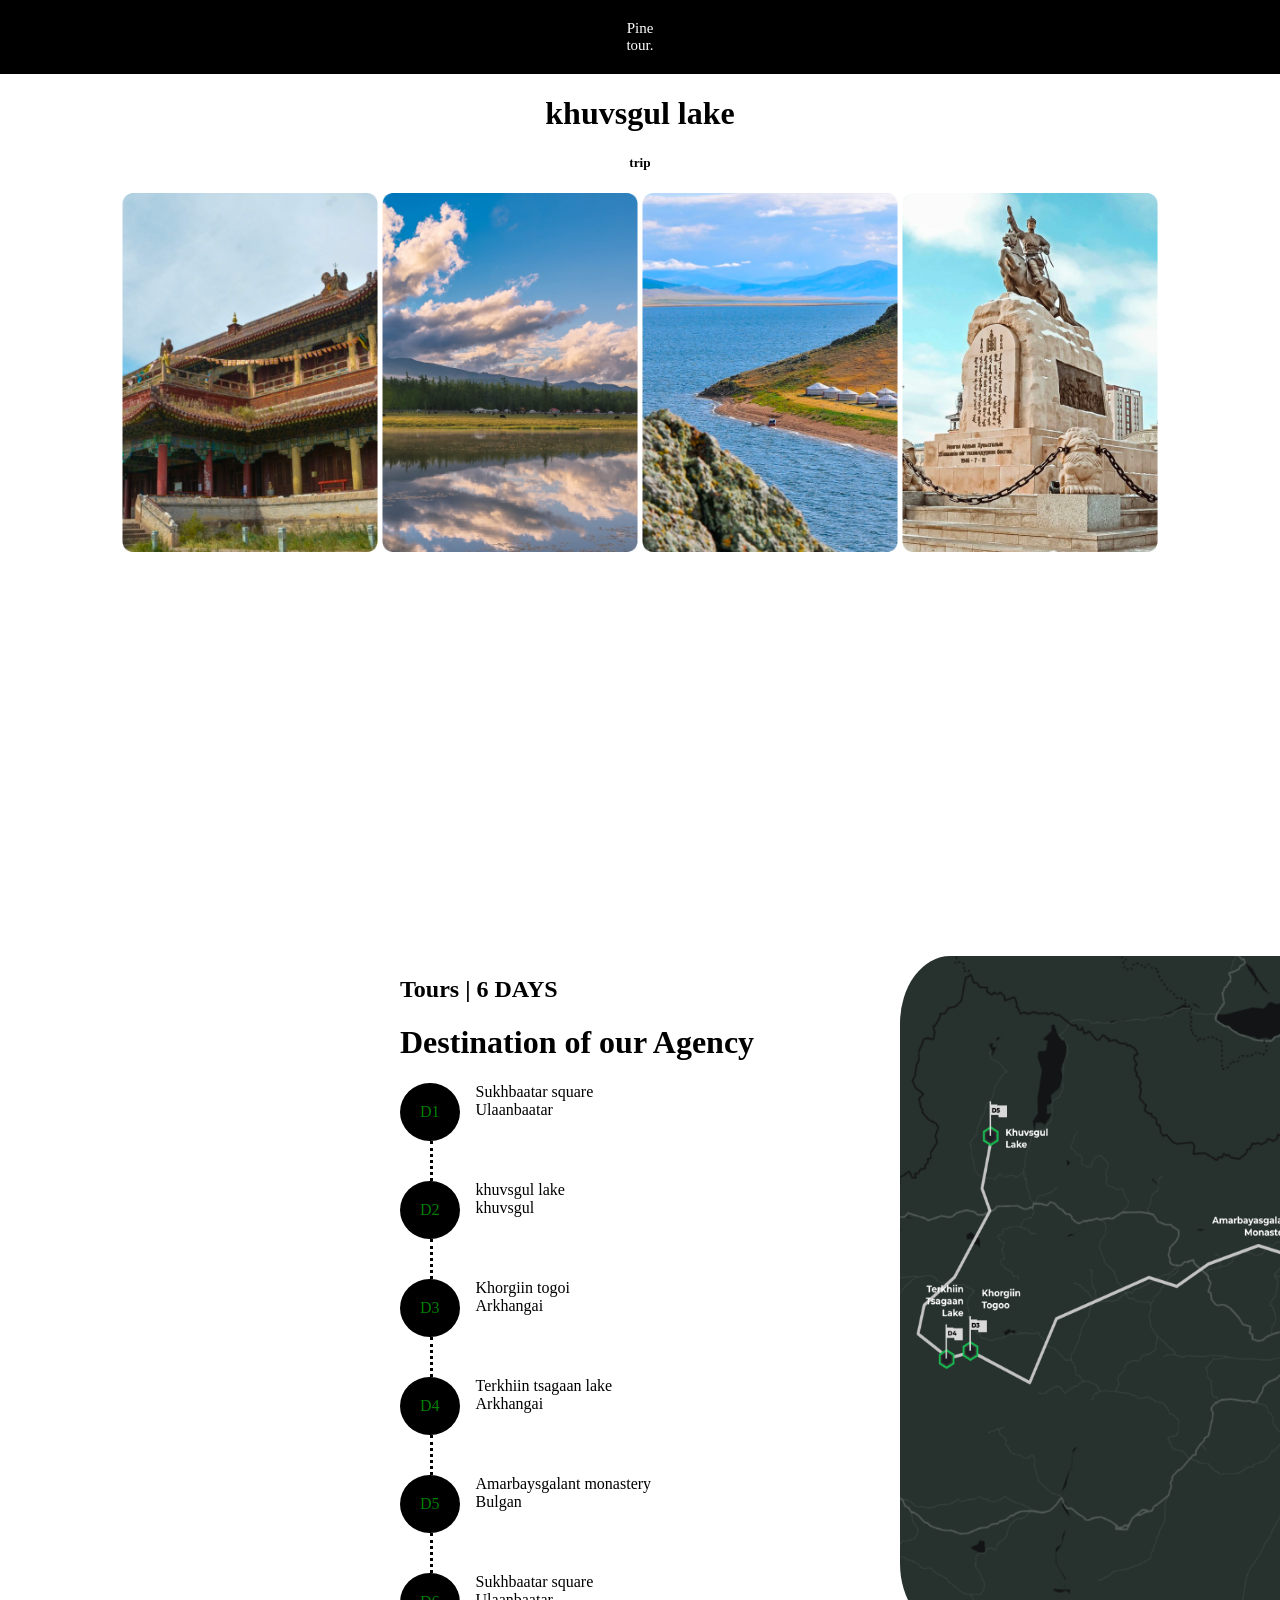
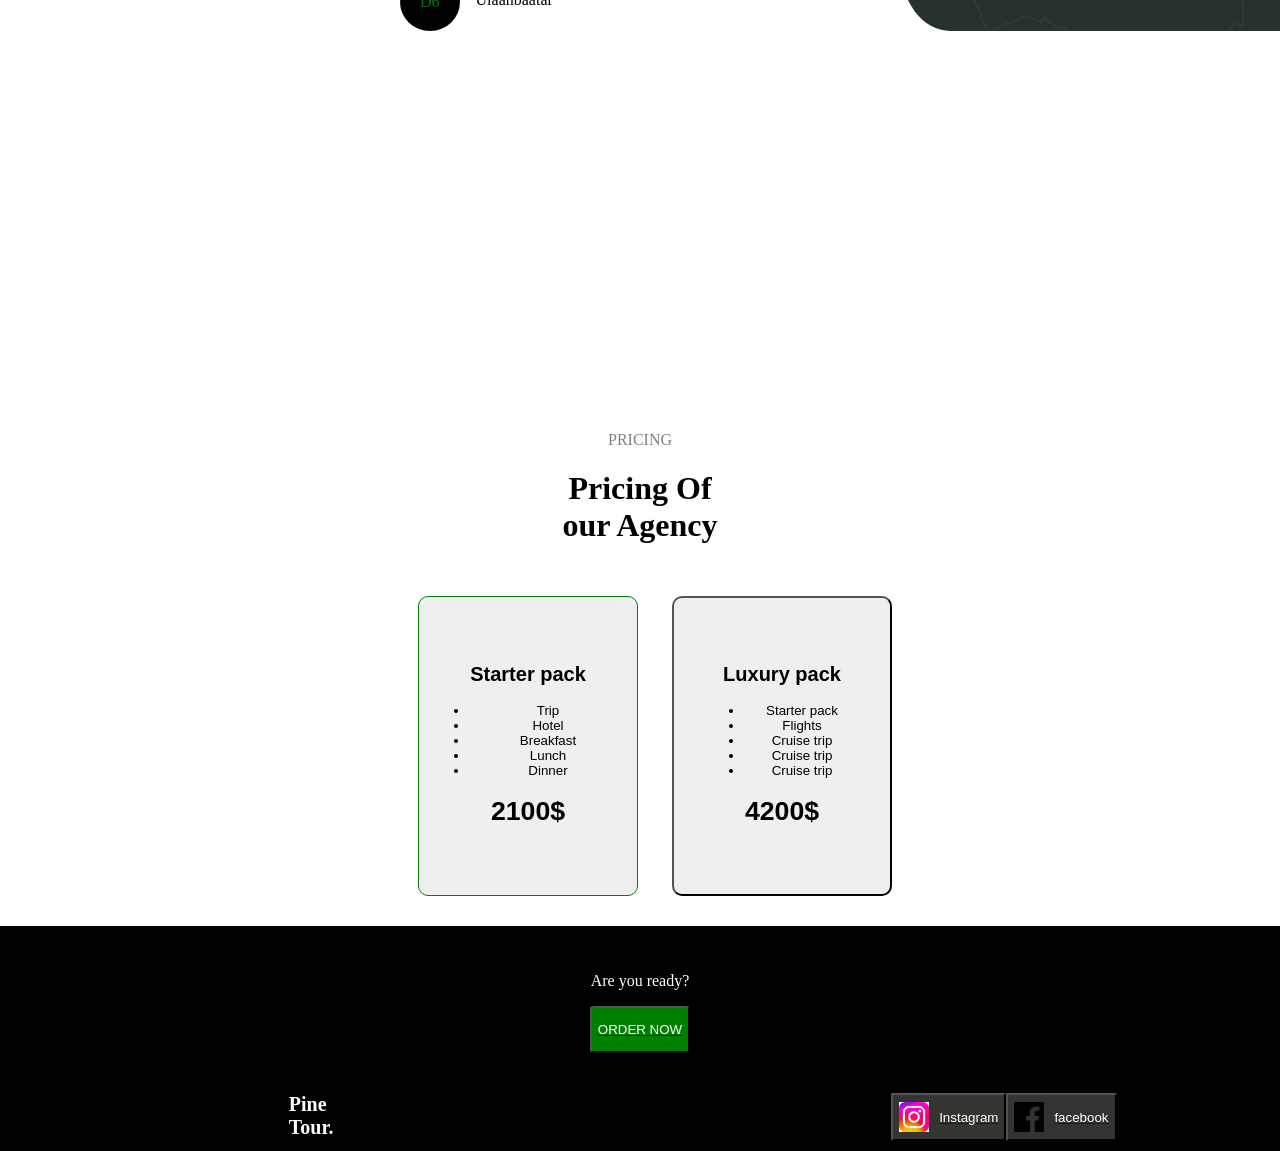
<file: index.html>
<!DOCTYPE html>
<html>

<head>
  <title>Pinetour</title>
</head>

<body style="margin: 0; ">
  <div style="background-color: black; padding: 20px">
    <p style="text-align: center; color: white; margin: 0; font-size: 15px">
      Pine
    </p>
    <p style="text-align: center; color: white; margin: 0; font-size: 15px">
      tour.
    </p>
  </div>
  <div>
    <h1 style="text-align: center;">khuvsgul lake</h1>
    <h5 style="text-align: center;">trip</h5>
  </div>

  <div style="text-align: center">
    <img style="width: 20%" src="Frame 16 (24) 2.png" />
    <img style="width: 20%" src="Group 13.png" />
    <img style="width: 20%" src="image 25.png" />
    <img style="width: 20%" src="image 27.png" />
  </div>

  <div style="display: flex; width: 1000px; margin-bottom: 500px; margin: 400px;">
    <div>
      <div>
        <h2>Tours | 6 DAYS</h2>
        <h1>Destination of our Agency</h1>
      </div>

      <!--D1-->
      <div style="display: flex;">
        <div style="
                background-color: black;
                border-radius: 100%;
                color: green;
                padding: 20px;
                width: fit-content;
                height: fit-content;">

          D1
        </div>

        <div style="margin-left: 16px;">
          <p style="margin: 0">Sukhbaatar square</p>
          <p style="margin: 0">Ulaanbaatar</p>
        </div>
      </div>

      <div style="
                 height: 40px;
                 width: 0px;
                 border-left: 3px dotted black;
                 margin-left: 30px;
                "></div>

      <!--D2-->
      <div style="display: flex;">
        <div style="
              background-color: black;
              border-radius: 100%;
              color: green;
              padding: 20px;
              width: fit-content;
              height: fit-content;">

          D2
        </div>

        <div style="margin-left: 16px;">
          <p style="margin: 0">khuvsgul lake</p>
          <p style="margin: 0">khuvsgul</p>
        </div>
      </div>

      <div style="
               height: 40px;
               width: 0px;
               border-left: 3px dotted black;
               margin-left: 30px;
              "></div>

      <!--D3-->
      <div style="display: flex;">
        <div style="
              background-color: black;
              border-radius: 100%;
              color: green;
              padding: 20px;
              width: fit-content;
              height: fit-content;">

          D3
        </div>

        <div style="margin-left: 16px;">
          <p style="margin: 0">Khorgiin togoi</p>
          <p style="margin: 0">Arkhangai</p>
        </div>
      </div>

      <div style="
               height: 40px;
               width: 0px;
               border-left: 3px dotted black;
               margin-left: 30px;
              "></div>

      <!--D4-->
      <div style="display: flex;">
        <div style="
              background-color: black;
              border-radius: 100%;
              color: green;
              padding: 20px;
              width: fit-content;
              height: fit-content;">

          D4
        </div>

        <div style="margin-left: 16px;">
          <p style="margin: 0">Terkhiin tsagaan lake</p>
          <p style="margin: 0">Arkhangai</p>
        </div>
      </div>

      <div style="
               height: 40px;
               width: 0px;
               border-left: 3px dotted black;
               margin-left: 30px;
              "></div>

      <!--D5-->
      <div style="display: flex;">
        <div style="
              background-color: black;
              border-radius: 100%;
              color: green;
              padding: 20px;
              width: fit-content;
              height: fit-content;">

          D5
        </div>

        <div style="margin-left: 16px;">
          <p style="margin: 0">Amarbaysgalant monastery</p>
          <p style="margin: 0">Bulgan</p>
        </div>
      </div>

      <div style="
               height: 40px;
               width: 0px;
               border-left: 3px dotted black;
               margin-left: 30px;
              "></div>

      <!--D6-->
      <div style="display: flex;">
        <div style="
              background-color: black;
              border-radius: 100%;
              color: green;
              padding: 20px;
              width: fit-content;
              height: fit-content;">

          D6
        </div>

        <div style="margin-left: 16px;">
          <p style="margin: 0">Sukhbaatar square</p>
          <p style="margin: 0">Ulaanbaatar</p>
        </div>
      </div>

    </div>

    <img style="margin-left: auto; width: 500px; border-radius: 10%;" src="picture 1.png" />
  </div>

  <div style="text-align: center;">
    <div>
      <p style="text-align: center; color: grey;">PRICING</p>
      <h1 style="text-align: center; color: black;">Pricing Of <br> our Agency</h1>
    </div>
    <div>
      <button
        style="border-radius: 10px; border: 1px solid green; margin: 30px; padding: 10px; width: 220px; height: 300px;">
        <h2>Starter pack</h2>
        <ul>
          <li>Trip</li>
          <li>Hotel</li>
          <li>Breakfast</li>
          <li>Lunch</li>
          <li>Dinner</li>
        </ul>
        <h1>
          2100$
        </h1>
      </button>
      <button style="border-radius: 10px; padding: 30px; width: 220px; height: 300px;">
        <h2>Luxury pack</h2>
        <ul>
          <li>Starter pack</li>
          <li>Flights</li>
          <li>Cruise trip</li>
          <li>Cruise trip</li>
          <li>Cruise trip</li>
        </ul>
        <h1>
          4200$
        </h1>
      </button>

      <div style="background-color: black; padding: 30px; margin: auto;">
        <p style="text-align: top; font-style: unset; color: white;">Are you ready?</p>
        <button style="text-align: center; background-color: green; border-radius: 5%;">
          <a href="tugo.html">
            <p style="color: white;">ORDER NOW</p>

          </a>
        </button>

      </div>

      <div style="background-color: black; display: flex;border: 10px solid black; justify-content: space-around ;">
        <div style="text-align: left;">
          <h1 style="text-align: left; color: white; margin: 0; font-size: 20px;">Pine</h1>
          <h1 style="text-align: left; color: white; margin: 0; font-size: 20px;">Tour.</h1>
        </div>
        <div style="display: flex; width: 100px;">
          <a href="https://www.instagram.com/">
            <button style="display: flex; background-color: rgb(52, 52, 48); align-items: center;">
              <img style="width: 30px;" src="images.jpeg" alt="">
              <p style="margin-left: 10px; color: white   ;">Instagram</p>
            </button>
          </a>
          <a href="https://www.facebook.com/">
            <button style="display: flex ; background-color: rgb(52, 51, 51); align-items: center;">
              <img style="width: 30px;" src="21155.png" alt="">
              <p style="margin-left: 10px; color: white;">facebook</p>
            </button>
          </a>
        </div>



      </div>
    </div>
  </div>



</body>

</html>
</file>
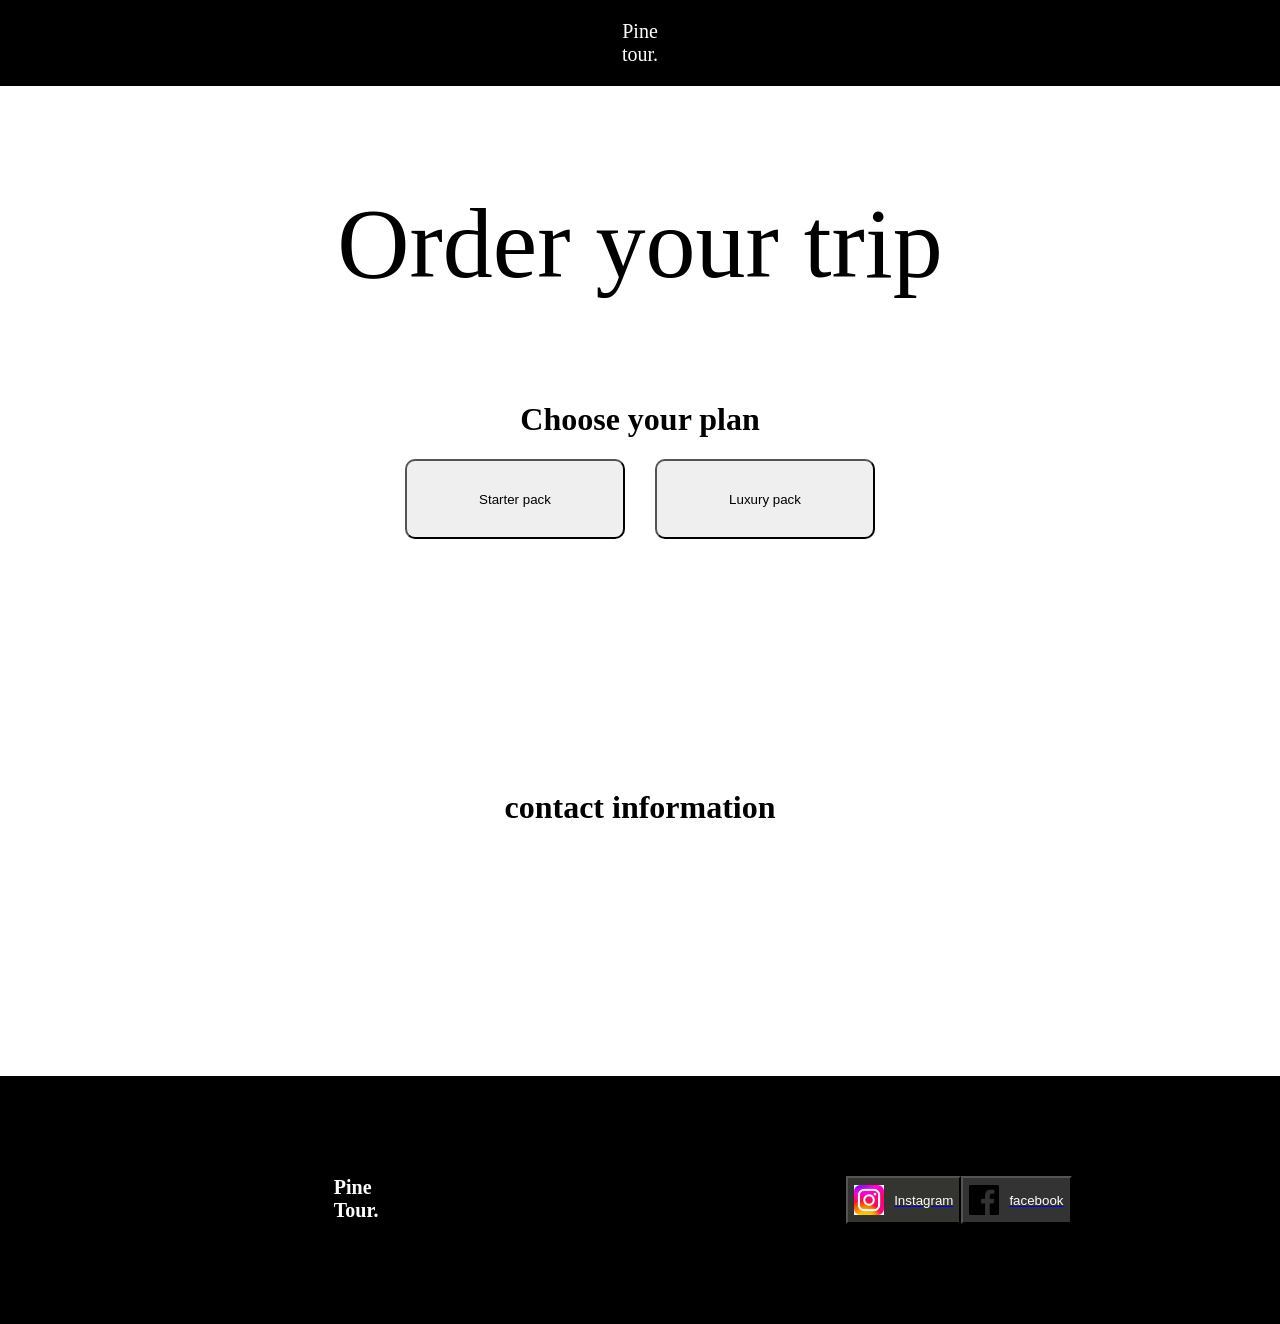
<file: tugo.html>
<!DOCTYPE html>
<html lang="en">

<head>
  <title>Pinetour</title>
</head>

<body style="margin: 0; ">
  <div style="background-color: black; padding: 20px">
    <p style="text-align: center; color: white; margin: 0; font-size: 20px">
      Pine
    </p>
    <p style="text-align: center; color: white; margin: 0; font-size: 20px">
      tour.
    </p>
  </div>
  <div>
    <p style="text-align: center; font-size: 100px;">Order your trip</p>
  </div>

  <div>
    <div>
      <h1 style="text-align: center; font-size: 80x;">Choose your plan</h1>
      <div style="display: flex; justify-content: center; gap: 30px;">
        <button style="border-radius: 10px; padding: 30px; width: 220px; height: 80px;">Starter pack
        </button>

        <button style="border-radius: 10px; padding: 30px; width: 220px; height: 80px;">Luxury pack
        </button>

      </div>
    </div>

  </div>

  <div>
    <h1 style="text-align: center; margin: 250px;">contact information</h1>
  </div>

  <div style="background-color: black; display: flex;border: 100px solid black; justify-content: space-around;">
    <div style="text-align: left;">
      <h1 style="text-align: left; color: white; margin: 0; font-size: 20px;">Pine</h1>
      <h1 style="text-align: left; color: white; margin: 0; font-size: 20px;">Tour.</h1>
    </div>
    <div style="display: flex; width: 100px;">
      <a href="https://www.instagram.com/">
        <button style="display: flex; background-color: rgb(52, 52, 48); align-items: center;">
          <img style="width: 30px;" src="images.jpeg" alt="">
          <p style="margin-left: 10px; color: white   ;">Instagram</p>
        </button>
      </a>
      <a href="https://www.facebook.com/">
      <button style="display: flex ; background-color: rgb(52, 51, 51); align-items: center;">
        <img style="width: 30px;" src="21155.png" alt="">
        <p style="margin-left: 10px; color: white;">facebook</p>
      </button>
    </a>
    </div>








</body>

</html>
</file>
